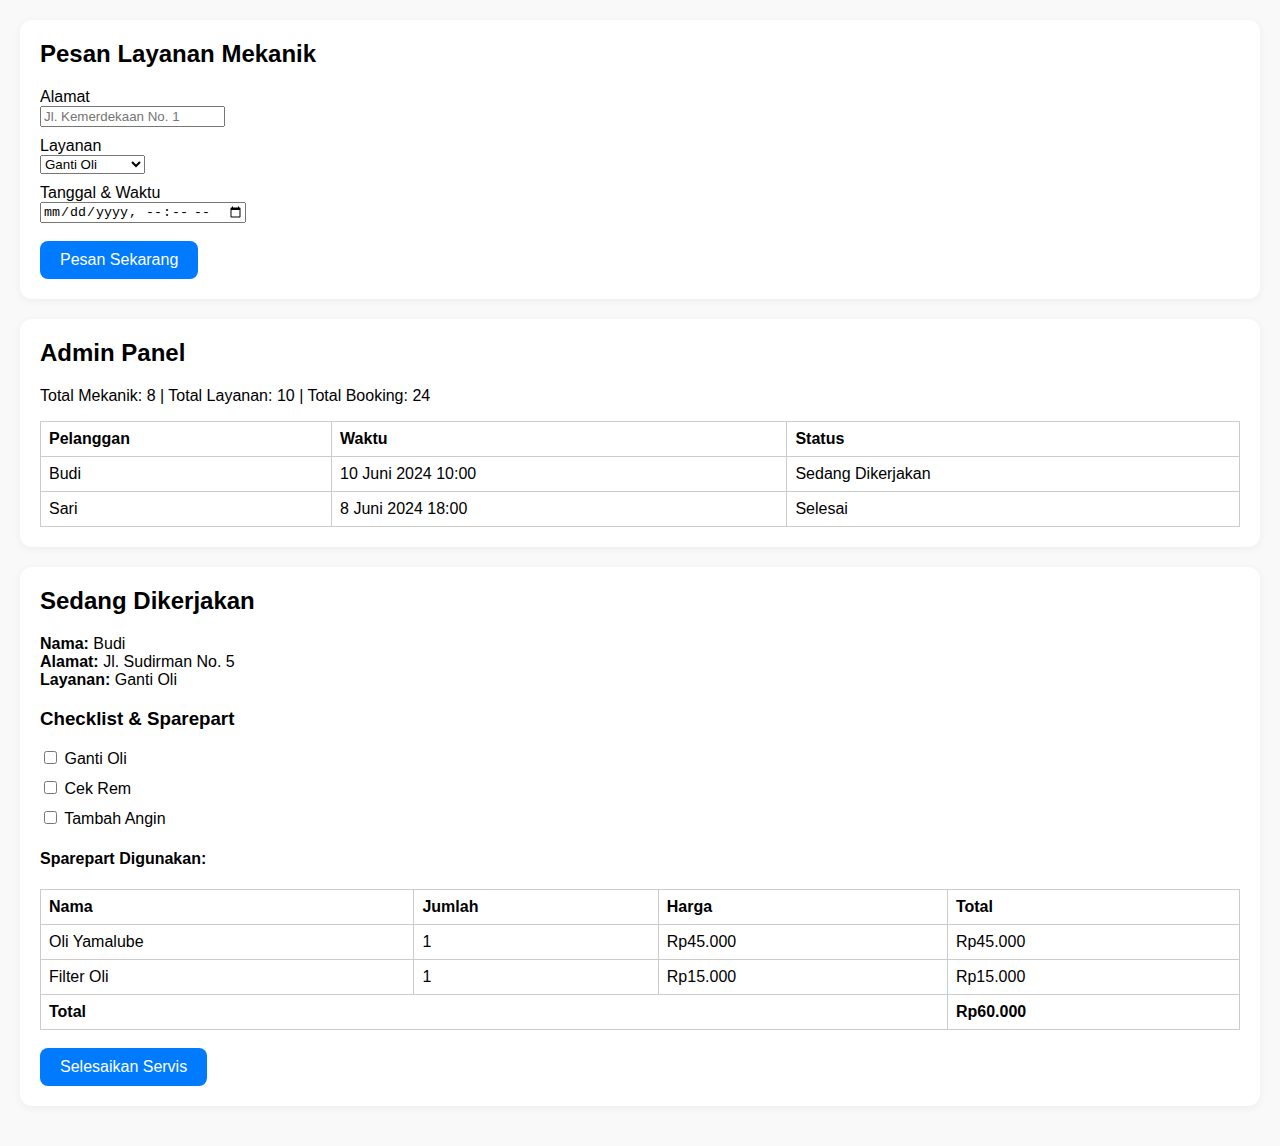
<file: index.html>
<!DOCTYPE html>
<html lang="id">
<head>
  <meta charset="UTF-8">
  <meta name="viewport" content="width=device-width, initial-scale=1.0">
  <title>Servis Go - Dashboard Mekanik</title>
  <link rel="stylesheet" href="style.css">
</head>
<body>
  <div class="card">
    <h2>Pesan Layanan Mekanik</h2>
    <label>Alamat</label>
    <input type="text" placeholder="Jl. Kemerdekaan No. 1">
    <label>Layanan</label>
    <select>
      <option>Ganti Oli</option>
      <option>Servis Ringan</option>
    </select>
    <label>Tanggal & Waktu</label>
    <input type="datetime-local">
    <br><br>
    <button class="btn">Pesan Sekarang</button>
  </div>

  <div class="card">
    <h2>Admin Panel</h2>
    <p>Total Mekanik: 8 | Total Layanan: 10 | Total Booking: 24</p>
    <table>
      <tr><th>Pelanggan</th><th>Waktu</th><th>Status</th></tr>
      <tr><td>Budi</td><td>10 Juni 2024 10:00</td><td>Sedang Dikerjakan</td></tr>
      <tr><td>Sari</td><td>8 Juni 2024 18:00</td><td>Selesai</td></tr>
    </table>
  </div>

  <div class="card">
    <h2>Sedang Dikerjakan</h2>
    <p><strong>Nama:</strong> Budi<br>
    <strong>Alamat:</strong> Jl. Sudirman No. 5<br>
    <strong>Layanan:</strong> Ganti Oli</p>
    <h3>Checklist & Sparepart</h3>
    <label><input type="checkbox"> Ganti Oli</label>
    <label><input type="checkbox"> Cek Rem</label>
    <label><input type="checkbox"> Tambah Angin</label>
    <h4>Sparepart Digunakan:</h4>
    <table>
      <tr><th>Nama</th><th>Jumlah</th><th>Harga</th><th>Total</th></tr>
      <tr><td>Oli Yamalube</td><td>1</td><td>Rp45.000</td><td>Rp45.000</td></tr>
      <tr><td>Filter Oli</td><td>1</td><td>Rp15.000</td><td>Rp15.000</td></tr>
      <tr><td colspan="3"><strong>Total</strong></td><td><strong>Rp60.000</strong></td></tr>
    </table>
    <br>
    <button class="btn">Selesaikan Servis</button>
  </div>
</body>
</html>
</file>
<file: style.css>
body {
  font-family: sans-serif;
  margin: 0;
  padding: 20px;
  background-color: #f9f9f9;
}
.card {
  background: #fff;
  padding: 20px;
  border-radius: 12px;
  box-shadow: 0 2px 8px rgba(0,0,0,0.05);
  margin-bottom: 20px;
}
h2 {
  margin-top: 0;
}
.btn {
  background-color: #007bff;
  color: white;
  padding: 10px 20px;
  border: none;
  border-radius: 8px;
  cursor: pointer;
  font-size: 16px;
}
.btn:hover {
  background-color: #0056b3;
}
table {
  width: 100%;
  border-collapse: collapse;
  margin-top: 10px;
}
th, td {
  padding: 8px;
  border: 1px solid #ccc;
  text-align: left;
}
label {
  display: block;
  margin-top: 10px;
}
</file>
